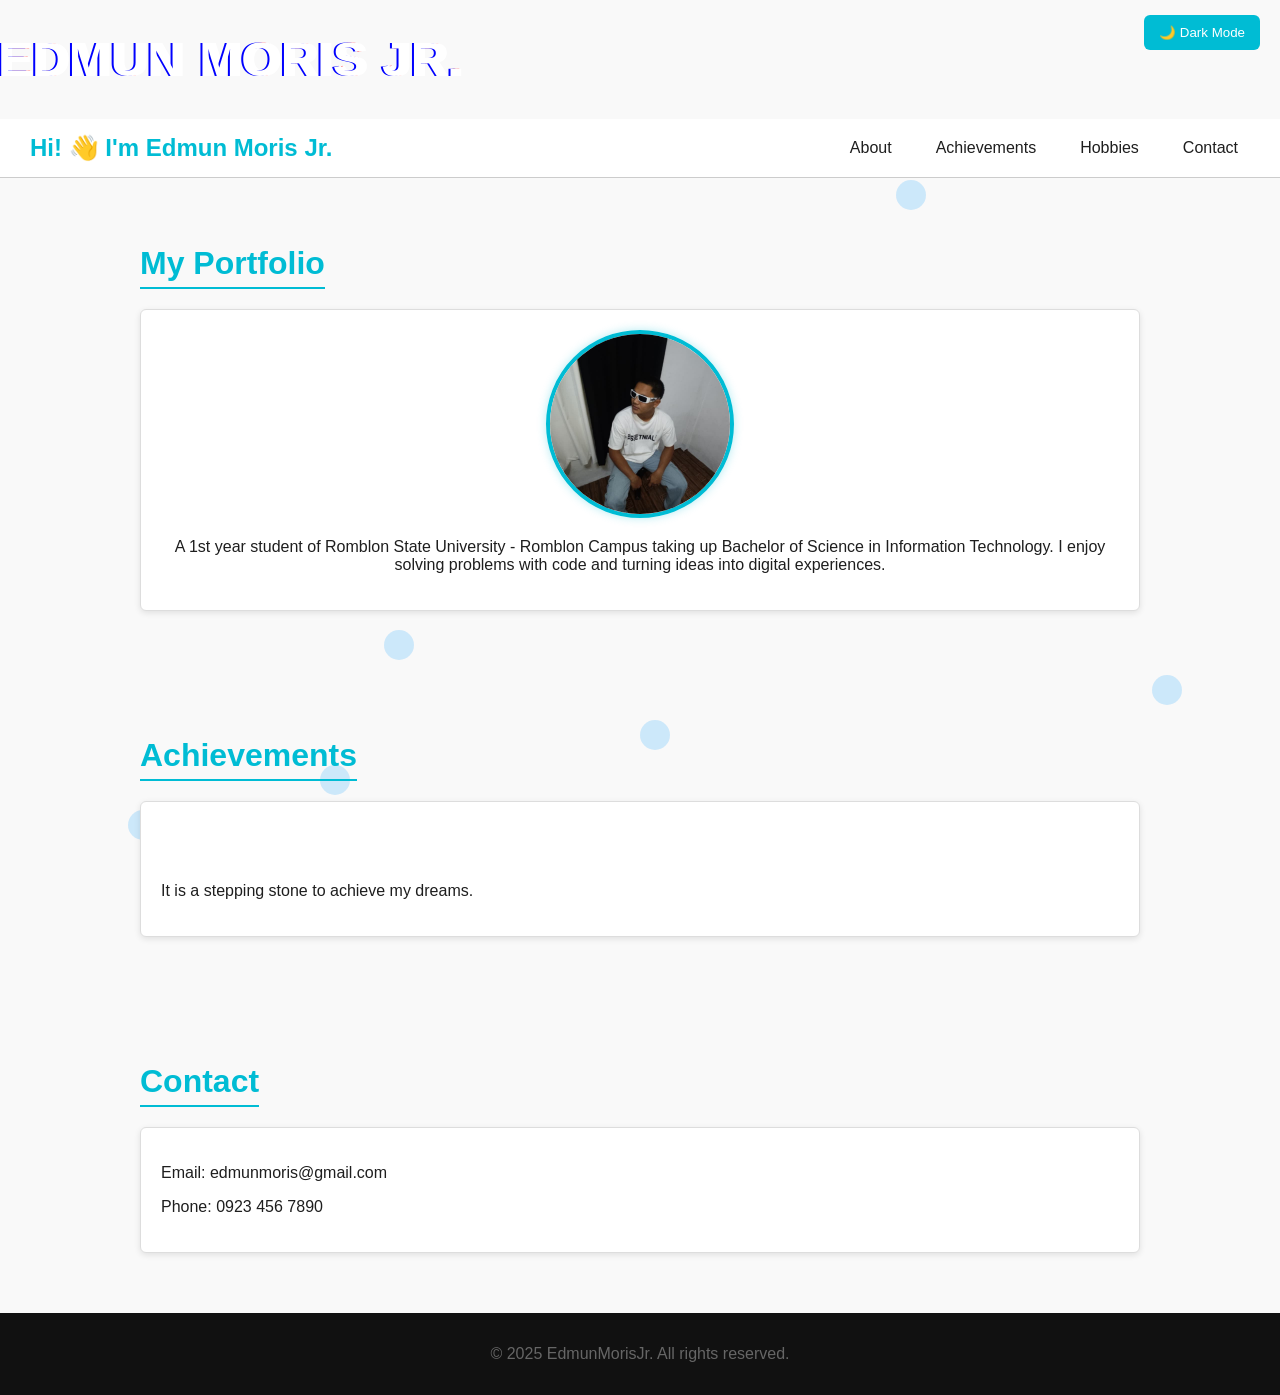
<file: index.html>
<!DOCTYPE html>
<html lang="en">
<head>
  <meta charset="UTF-8" />
  <meta name="viewport" content="width=device-width, initial-scale=1.0"/>
  <title>My Portfolio</title>
  <link rel="stylesheet" href="css/styles.css"/>
  <h1 class="glitch" data-text="Edmun Moris Jr.">Edmun Moris Jr.</h1>
</head>
<body>
  <!-- Dark mode toggle -->
  <button id="darkModeToggle" class="dark-toggle-btn">🌙 Dark Mode</button>
  
  <!-- Navigation Bar -->
  <nav class="navbar">
    <div class="nav-container">
      <h1 class="logo">Hi! 👋 I'm Edmun Moris Jr. </h1>
      <ul class="nav-links">
        <li><a href="about.html">About</a></li>
        <li><a href="achieve.html">Achievements</a></li>
        <li><a href="hobbies.html">Hobbies</a></li>
        <li><a href="contact.html">Contact</a></li>
      </ul>
    </div>
  </nav>

  
  <!-- About -->
  <section id="about">
    <h2>My Portfolio</h2>
    <div class="card about-card">
      <img src="edmun profile pic.jpg" alt="John Doe" class="profile-pic" />
      <p>
         A 1st year student of Romblon State University - Romblon Campus taking up Bachelor of Science in Information Technology.
        I enjoy solving problems with code and turning ideas into digital experiences.
      </p>
    </div>
  </section>

  <!-- Achievements -->
  <section id="achievements">
    <h2>Achievements</h2>
    <div class="card">
      <h3>Senior High Graduate</h3>
      <p>It is a stepping stone to achieve my dreams.</p>
    </div>
  </section>

  </section>
  <!-- Contact -->
  <section id="contact">
    <h2>Contact</h2>
    <div class="card">
      <p>Email: edmunmoris@gmail.com</p>
      <p>Phone: 0923 456 7890</p>
    </div>
  </section>

  <a href="#top" class="back-home-btn" id="backToTopBtn">Back to Top</a>

  <script src="js/script.js"></script>
  </div>
  <div class="bubbles">
    <span class="bubble"></span>
    <span class="bubble"></span>
    <span class="bubble"></span>
    <span class="bubble"></span>
    <span class="bubble"></span>
    <span class="bubble"></span>
    <span class="bubble"></span>
    <span class="bubble"></span>
    <span class="bubble"></span>
    <span class="bubble"></span>
  </div> 

  <footer>
    <p>&copy; 2025 EdmunMorisJr. All rights reserved.</p>
  </footer>
</body>
</html>
</file>
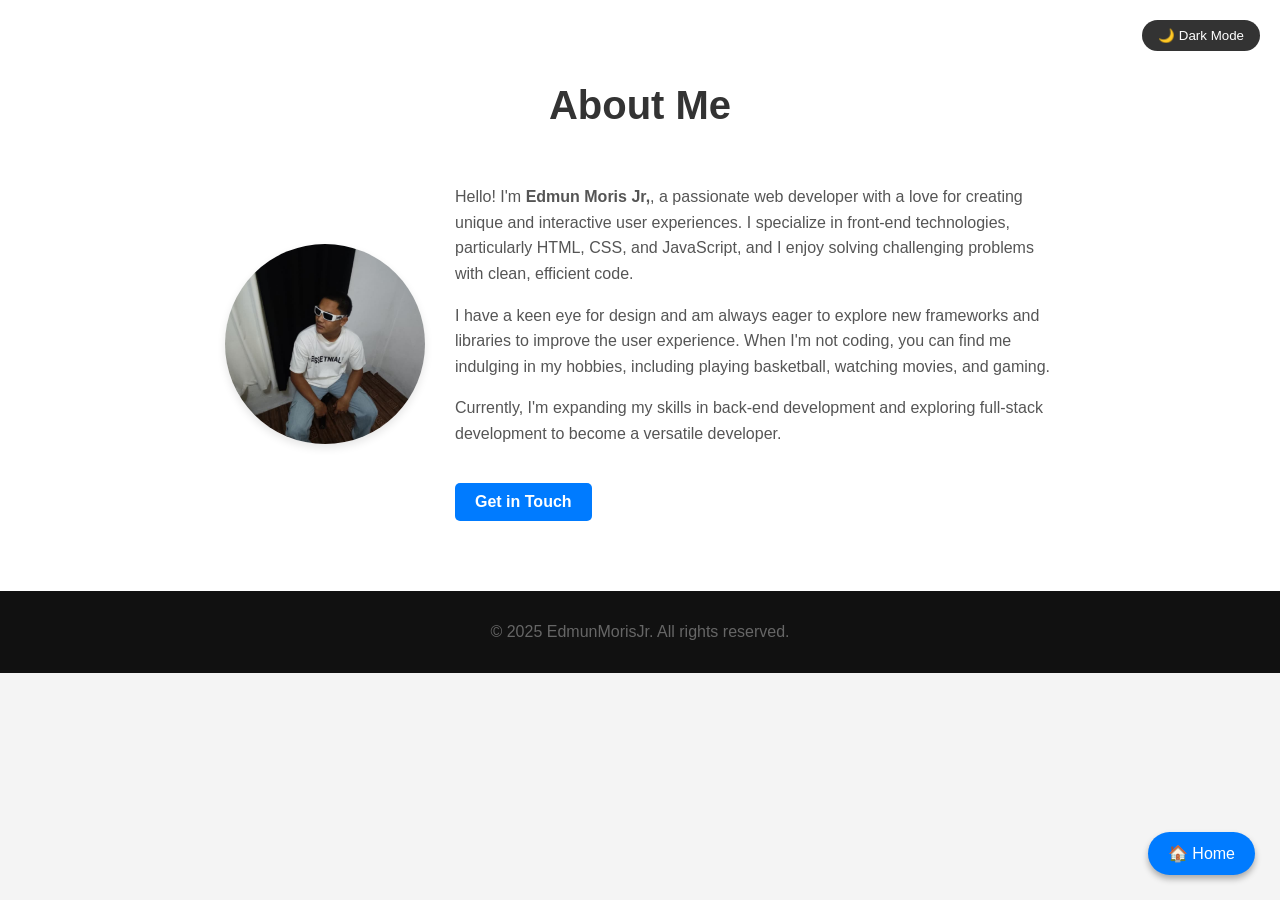
<file: about.html>
<!DOCTYPE html>
<html lang="en">
<head>
    <meta charset="UTF-8">
    <meta name="viewport" content="width=device-width, initial-scale=1.0">
    <title>About Me</title>
    <link rel="stylesheet" href="css/about.css">
</head>
<body>
    <section id="about" class="about-section">
        <div class="about-container">
            <h2>About Me</h2>
            <div class="about-content">
                <img src="edmun profile pic.jpg" alt="Edmun Moris Jr." class="about-img">
                <div class="about-text">
                    <p>Hello! I'm <strong>Edmun Moris Jr,</strong>, a passionate web developer with a love for creating unique and interactive user experiences. I specialize in front-end technologies, particularly HTML, CSS, and JavaScript, and I enjoy solving challenging problems with clean, efficient code.</p>
                    <p>I have a keen eye for design and am always eager to explore new frameworks and libraries to improve the user experience. When I'm not coding, you can find me indulging in my hobbies, including playing basketball, watching movies, and gaming.</p>
                    <p>Currently, I'm expanding my skills in back-end development and exploring full-stack development to become a versatile developer.</p>
                    <a href="contact.html" class="cta-btn">Get in Touch</a>
                </div>
            </div>
        </div>
    </section>

    <button onclick="toggleDarkMode()" class="dark-mode-toggle">🌙 Dark Mode</button>

    <script>
        function toggleDarkMode() {
            document.body.classList.toggle('dark-mode');
        }
    </script>

    <a href = "index.html"><button onclick="scrollToHome()" class="back-home-btn">🏠 Home</button></a>

    <script>
        function scrollToHome() {
          document.getElementById("home").scrollIntoView({ behavior: "smooth" });
        }
      </script>
    <footer>
        <p>&copy; 2025 EdmunMorisJr. All rights reserved.</p>
      </footer>
</body>
</html>
</file>
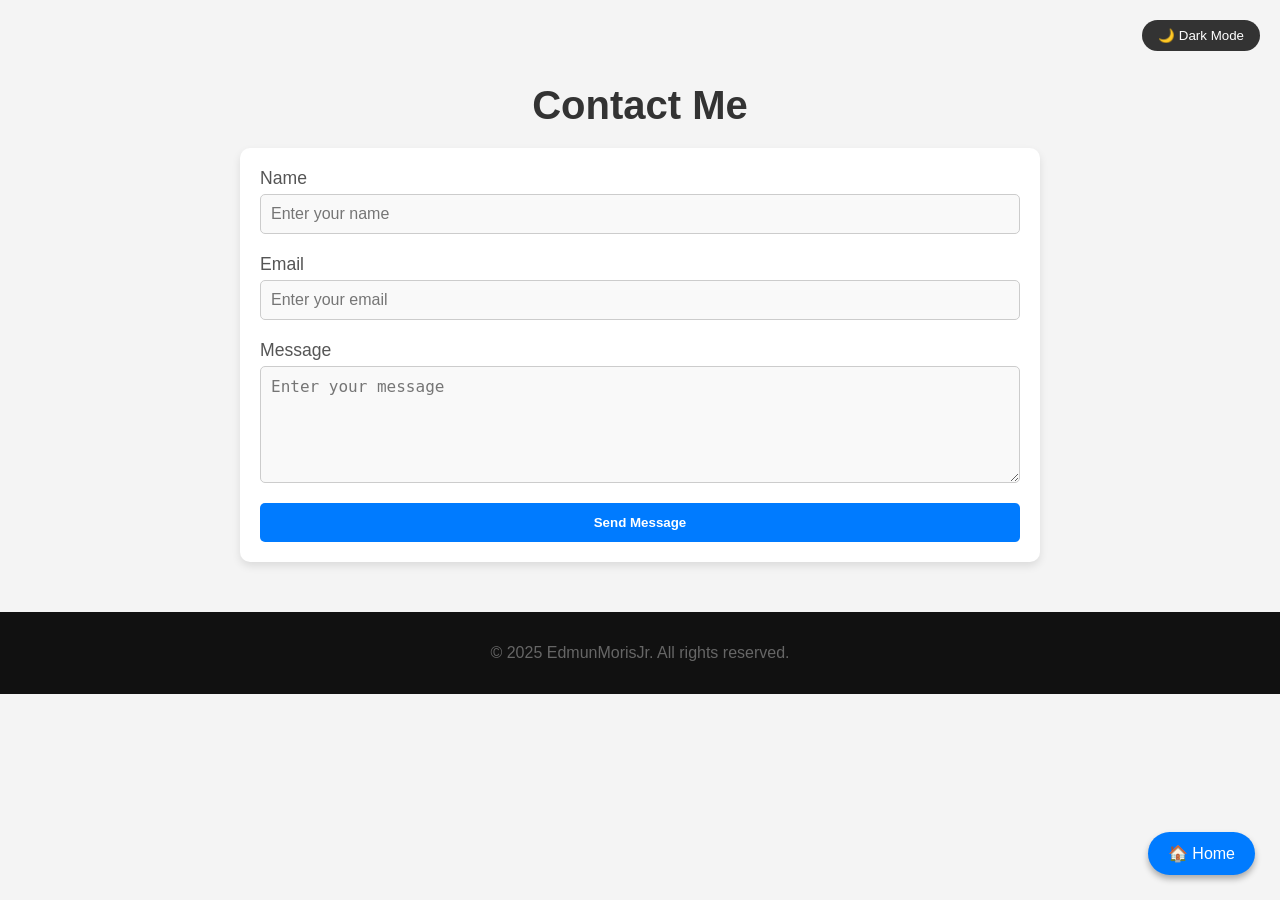
<file: contact.html>
<!DOCTYPE html>
<html lang="en">
<head>
    <meta charset="UTF-8">
    <meta name="viewport" content="width=device-width, initial-scale=1.0">
    <title>Contact</title>
    <link rel="stylesheet" href="css/contact.css">
</head>
<body>
    <!-- Contact Section -->
    <section id="contact" class="contact-section">
        <div class="contact-container">
            <h2>Contact Me</h2>
            <form action="#" method="post" class="contact-form">
                <div class="form-group">
                    <label for="name">Name</label>
                    <input type="text" id="name" name="name" required placeholder="Enter your name">
                </div>
                <div class="form-group">
                    <label for="email">Email</label>
                    <input type="email" id="email" name="email" required placeholder="Enter your email">
                </div>
                <div class="form-group">
                    <label for="message">Message</label>
                    <textarea id="message" name="message" rows="5" required placeholder="Enter your message"></textarea>
                </div>
                <button type="submit" class="submit-btn">Send Message</button>
            </form>
        </div>
    </section>

    <!-- Dark Mode Toggle Button -->
    <button onclick="toggleDarkMode()" class="dark-mode-toggle">🌙 Dark Mode</button>

    <script>
        function toggleDarkMode() {
            document.body.classList.toggle('dark-mode');
        }
    </script>
        <a href = "index.html"><button onclick="scrollToHome()" class="back-home-btn">🏠 Home</button></a>

        <script>
            function scrollToHome() {
              document.getElementById("home").scrollIntoView({ behavior: "smooth" });
            }
          </script>
        <footer>
            <p>&copy; 2025 EdmunMorisJr. All rights reserved.</p>
          </footer>
    </body>
</body>
</html>
</file>
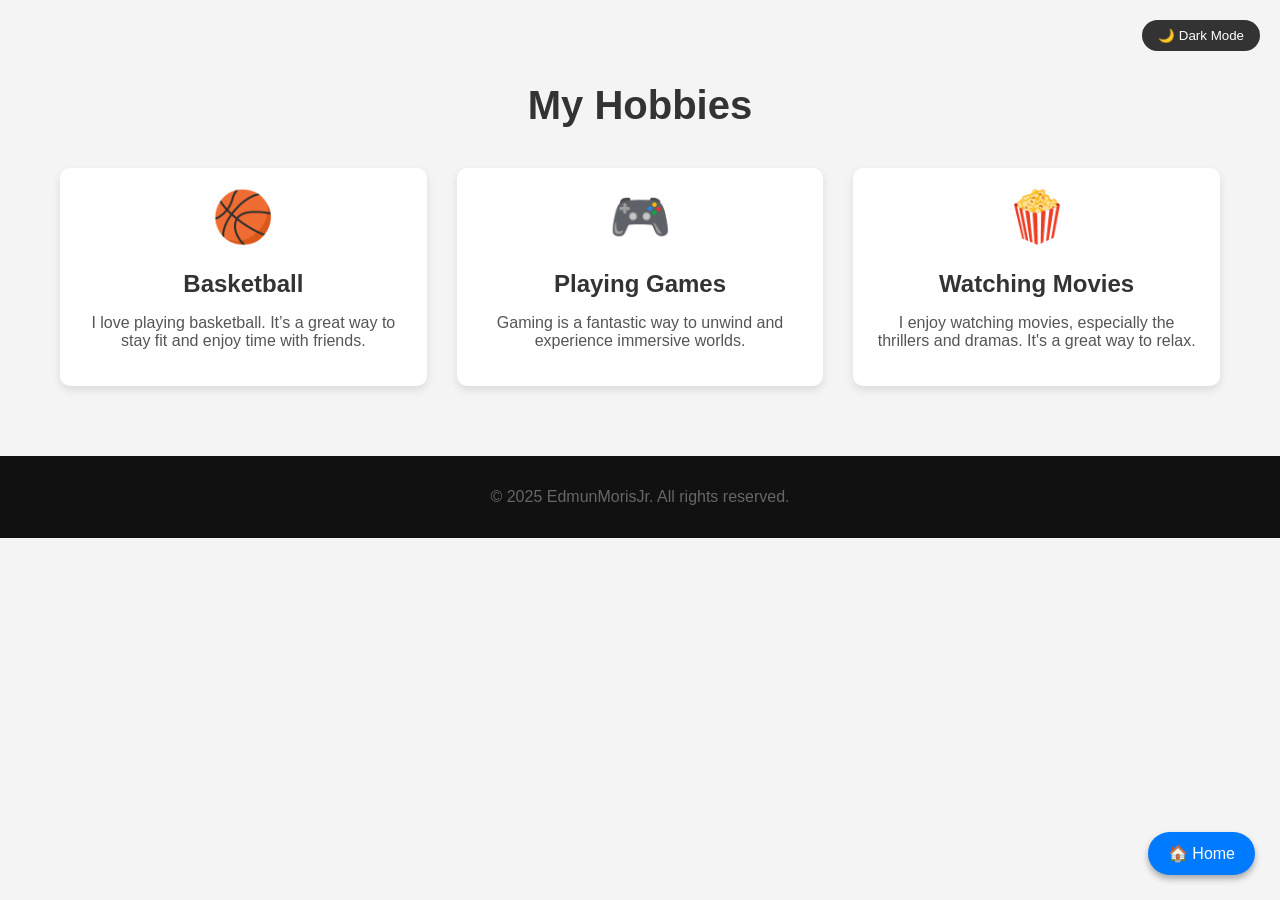
<file: hobbies.html>
<!DOCTYPE html>
<html lang="en">
<head>
    <meta charset="UTF-8">
    <meta name="viewport" content="width=device-width, initial-scale=1.0">
    <title>Hobbies</title>
    <link rel="stylesheet" href="css/hobbies.css">
</head>
<body>
    <!-- Hobbies Section -->
    <section id="hobbies" class="hobbies-section">
        <div class="hobbies-container">
            <h2>My Hobbies</h2>
            <div class="hobbies-content">
                <div class="hobby-card">
                    <div class="hobby-icon">
                        🏀
                    </div>
                    <div class="hobby-text">
                        <h3>Basketball</h3>
                        <p>I love playing basketball. It’s a great way to stay fit and enjoy time with friends.</p>
                    </div>
                </div>
                <div class="hobby-card">
                    <div class="hobby-icon">
                        🎮
                    </div>
                    <div class="hobby-text">
                        <h3>Playing Games</h3>
                        <p>Gaming is a fantastic way to unwind and experience immersive worlds.</p>
                    </div>
                </div>
                <div class="hobby-card">
                    <div class="hobby-icon">
                        🍿
                    </div>
                    <div class="hobby-text">
                        <h3>Watching Movies</h3>
                        <p>I enjoy watching movies, especially the thrillers and dramas. It's a great way to relax.</p>
                    </div>
                </div>
            </div>
        </div>
    </section>

    <!-- Dark Mode Toggle Button -->
    <button onclick="toggleDarkMode()" class="dark-mode-toggle">🌙 Dark Mode</button>

    <script>
        function toggleDarkMode() {
            document.body.classList.toggle('dark-mode');
        }
    </script>

<a href = "index.html"><button onclick="scrollToHome()" class="back-home-btn">🏠 Home</button></a>

<script>
    function scrollToHome() {
      document.getElementById("home").scrollIntoView({ behavior: "smooth" });
    }
  </script>
<footer>
    <p>&copy; 2025 EdmunMorisJr. All rights reserved.</p>
  </footer>
</body>
</html>
</file>
<file: css/styles.css>
/* Global Styles */
body {
    font-family: 'Poppins', sans-serif;
    background-color: #1e1e1e;
    color: #f0f0f0;
    margin: 0;
    padding: 0;
  }
  
  a {
    text-decoration: none;
    color: inherit;
  }
  
  ul {
    list-style: none;
    padding: 0;
    margin: 0;
  }
  
  /* Navigation */
  .navbar {
    background-color: #2c2c2c;
    padding: 15px 30px;
    border-bottom: 1px solid #444;
    position: sticky;
    top: 0;
    z-index: 1000;
  }
  
  .nav-container {
    display: flex;
    justify-content: space-between;
    align-items: center;
  }
  
  .logo {
    font-size: 1.5rem;
    color: #00bcd4;
    margin: 0;
  }
  
  .nav-links {
    display: flex;
    gap: 20px;
  }
  
  .nav-links li a {
    color: #f0f0f0;
    padding: 6px 12px;
    transition: background 0.3s, color 0.3s;
  }
  
  .nav-links li a:hover {
    background-color: #00bcd4;
    color: #000;
    border-radius: 4px;
  }
  .profile-pic {
    width: 180px;
    height: 180px;
    object-fit: cover;
    border-radius: 50%;
    border: 4px solid #00bcd4;
    margin-bottom: 20px;
    box-shadow: 0 0 12px rgba(0, 188, 212, 0.5);
    display: block;
    margin-left: auto;
    margin-right: auto;
  } 
  /* Make sure image and text layout works well */
  .about-card {
    text-align: center;
  }
  
  /* Sections */
  section {
    padding: 40px 20px;
    max-width: 1000px;
    margin: auto;
  }
  
  h2 {
    font-size: 2rem;
    margin-bottom: 20px;
    color: #00bcd4;
    border-bottom: 2px solid #00bcd4;
    display: inline-block;
    padding-bottom: 5px;
  }
  
  h3 {
    color: #ffffff;
  }
  
  /* Cards */
  .card {
    background: #2c2c2c;
    padding: 20px;
    margin-bottom: 20px;
    border-radius: 6px;
    border: 1px solid #333;
    box-shadow: 0 2px 8px rgba(0, 0, 0, 0.2);
  }
  
  /* Projects Grid */
  .project-grid {
    display: flex;
    flex-wrap: wrap;
    gap: 20px;
  }
  
  .project-grid .card {
    flex: 1 1 calc(33.33% - 20px);
    min-width: 250px;
  }
  
  /* Back to Top */
  .back-home-btn {
    display: block;
    text-align: center;
    margin: 40px auto;
    background-color: #37474f;
    color: #fff;
    padding: 10px 20px;
    text-decoration: none;
    border-radius: 4px;
    max-width: 200px;
  }
  
  .back-home-btn:hover {
    background-color: #263238;
  }
  
  /* Dark Mode Button */
  .dark-toggle-btn {
    position: fixed;
    top: 15px;
    right: 20px;
    background-color: #00bcd4;
    color: white;
    border: none;
    padding: 10px 15px;
    border-radius: 6px;
    cursor: pointer;
    z-index: 9999;
  }
  
  /* Dark Mode Styles */
  body.dark-mode {
    background-color: #121212;
    color: #eaeaea;
  }
  
  body.dark-mode .card,
  body.dark-mode .navbar {
    background-color: #1a1a1a;
    border-color: #444;
  }
  
  body.dark-mode .nav-links li a:hover {
    background-color: #00bcd4;
    color: #000;
  }
  
  body.dark-mode h1,
  body.dark-mode h2,
  body.dark-mode h3,
  body.dark-mode p,
  body.dark-mode a {
    color: #ffffff !important;
  }
  
  .glitch {
    font-size: 3rem;
    font-weight: bold;
    color: white;
    position: relative;
    text-transform: uppercase;
    letter-spacing: 2px;
  }
  
  .glitch::before,
  .glitch::after {
    content: attr(data-text);
    position: absolute;
    top: 0;
    left: 0;
    width: 100%;
    color: white;
    background: transparent;
    overflow: hidden;
  }
  
  .glitch::before {
    left: 2px;
    text-shadow: -2px 0 red;
    animation: glitchTop 2s infinite linear alternate-reverse;
  }
  
  .glitch::after {
    left: -2px;
    text-shadow: -2px 0 blue;
    animation: glitchBottom 1.5s infinite linear alternate-reverse;
  }
  
  @keyframes glitchTop {
    0% {
      clip-path: inset(0 0 85% 0);
    }
    10% {
      clip-path: inset(10% 0 75% 0);
    }
    20% {
      clip-path: inset(15% 0 60% 0);
    }
    30% {
      clip-path: inset(30% 0 45% 0);
    }
    40% {
      clip-path: inset(50% 0 30% 0);
    }
    50% {
      clip-path: inset(60% 0 20% 0);
    }
    60% {
      clip-path: inset(70% 0 15% 0);
    }
    70% {
      clip-path: inset(80% 0 5% 0);
    }
    100% {
      clip-path: inset(85% 0 0 0);
    }
  }
  
  @keyframes glitchBottom {
    0% {
      clip-path: inset(85% 0 0 0);
    }
    10% {
      clip-path: inset(75% 0 10% 0);
    }
    20% {
      clip-path: inset(60% 0 15% 0);
    }
    30% {
      clip-path: inset(45% 0 30% 0);
    }
    40% {
      clip-path: inset(30% 0 50% 0);
    }
    50% {
      clip-path: inset(20% 0 60% 0);
    }
    60% {
      clip-path: inset(15% 0 70% 0);
    }
    70% {
      clip-path: inset(5% 0 80% 0);
    }
    100% {
      clip-path: inset(0 0 85% 0);
    }
  }
  .bubbles {
    position: fixed;
    width: 100%;
    height: 100%;
    z-index: -1;
    overflow: hidden;
    top: 0;
    left: 0;
    pointer-events: none;
  }
  
  .bubble {
    position: absolute;
    display: block;
    width: 30px;
    height: 30px;
    background: rgba(0, 153, 255, 0.3);
    border-radius: 50%;
    animation: float 10s infinite;
    opacity: 0.6;
  }
  
  /* Position bubbles randomly */
  .bubble:nth-child(1) { top: 90%; left: 10%; animation-name: floatUp; }
  .bubble:nth-child(2) { top: 50%; left: 20%; animation-name: floatRight; }
  .bubble:nth-child(3) { top: 70%; left: 30%; animation-name: floatDown; }
  .bubble:nth-child(4) { top: 60%; left: 40%; animation-name: floatLeft; }
  .bubble:nth-child(5) { top: 80%; left: 50%; animation-name: floatUp; }
  .bubble:nth-child(6) { top: 40%; left: 60%; animation-name: floatRight; }
  .bubble:nth-child(7) { top: 20%; left: 70%; animation-name: floatDown; }
  .bubble:nth-child(8) { top: 90%; left: 80%; animation-name: floatLeft; }
  .bubble:nth-child(9) { top: 85%; left: 25%; animation-name: floatUp; }
  .bubble:nth-child(10) { top: 75%; left: 90%; animation-name: floatRight; }
  
  @keyframes floatUp {
    0%   { transform: translateY(0) scale(1); opacity: 0.6; }
    100% { transform: translateY(-120vh) scale(1.4); opacity: 0; }
  }
  
  @keyframes floatDown {
    0%   { transform: translateY(0) scale(1); opacity: 0.6; }
    100% { transform: translateY(120vh) scale(1.4); opacity: 0; }
  }
  
  @keyframes floatRight {
    0%   { transform: translateX(0) scale(1); opacity: 0.6; }
    100% { transform: translateX(100vw) scale(1.2); opacity: 0; }
  }
  
  @keyframes floatLeft {
    0%   { transform: translateX(0) scale(1); opacity: 0.6; }
    100% { transform: translateX(-100vw) scale(1.2); opacity: 0; }
  }
  
  body.dark-mode .bubble {
    background: rgba(0, 153, 255, 0.5);
  }
/* Footer */
footer {
    text-align: center;
    padding: 1rem;
    background-color: #111;
    color: #666;
  } 
/* Light Mode (Default) */
body {
    font-family: 'Poppins', sans-serif;
    background-color: #f9f9f9;
    color: #1e1e1e;
    margin: 0;
    padding: 0;
    transition: background 0.3s, color 0.3s;
  }
  
  .card {
    background: #ffffff;
    color: #1e1e1e;
    border: 1px solid #ddd;
    border-radius: 6px;
    padding: 20px;
    margin-bottom: 20px;
    box-shadow: 0 2px 6px rgba(0, 0, 0, 0.1);
  }
  
  .navbar {
    background-color: #ffffff;
    border-bottom: 1px solid #ccc;
  }
  
  .nav-links li a {
    color: #1e1e1e;
  }
  
  .nav-links li a:hover {
    background-color: #00bcd4;
    color: #fff;
  }
  
  .logo {
    color: #00bcd4;
  }
  
  /* Profile Picture */
  .profile-pic {
    width: 180px;
    height: 180px;
    object-fit: cover;
    border-radius: 50%;
    border: 4px solid #00bcd4;
    margin-bottom: 20px;
    box-shadow: 0 0 10px rgba(0, 188, 212, 0.3);
    display: block;
    margin-left: auto;
    margin-right: auto;
  }
  
  /* Dark Mode Toggle Button */
  .dark-toggle-btn {
    position: fixed;
    top: 15px;
    right: 20px;
    background-color: #00bcd4;
    color: white;
    border: none;
    padding: 10px 15px;
    border-radius: 6px;
    cursor: pointer;
    z-index: 9999;
  }
  🌙 Dark Mode Overrides
  css
  Copy
  Edit
  /* Dark Mode Styles */
  body.dark-mode {
    background-color: #121212;
    color: #f0f0f0;
  }
  
  body.dark-mode .card {
    background-color: #1e1e1e;
    color: #f0f0f0;
    border-color: #333;
  }
  
  body.dark-mode .navbar {
    background-color: #1a1a1a;
    border-bottom: 1px solid #444;
  }
  
  body.dark-mode .nav-links li a {
    color: #f0f0f0;
  }
  
  body.dark-mode .nav-links li a:hover {
    background-color: #00bcd4;
    color: #000;
  }
  
  body.dark-mode .logo,
  body.dark-mode h2,
  body.dark-mode h3,
  body.dark-mode p,
  body.dark-mode a {
    color: #ffffff;
  }
  
  body.dark-mode .profile-pic {
    box-shadow: 0 0 12px rgba(0, 188, 212, 0.6);
  }
</file>
<file: css/about.css>
/* General styles */
body {
    font-family: 'Arial', sans-serif;
    margin: 0;
    padding: 0;
    transition: background-color 0.3s, color 0.3s;
}

/* Light Mode (default) */
body {
    background-color: #f4f4f4;
    color: #333;
}

.about-section {
    padding: 50px 20px;
    background-color: #ffffff;
    text-align: center;
}

.about-container {
    max-width: 1200px;
    margin: 0 auto;
}

.about-section h2 {
    font-size: 2.5rem;
    font-weight: bold;
    color: #333;
    margin-bottom: 20px;
}

.about-content {
    display: flex;
    justify-content: center;
    align-items: center;
    gap: 30px;
    flex-wrap: wrap;
    padding: 20px;
}

.about-img {
    width: 200px;
    height: 200px;
    border-radius: 50%;
    object-fit: cover;
    box-shadow: 0 4px 8px rgba(0, 0, 0, 0.1);
}

.about-text {
    max-width: 600px;
    text-align: left;
}

.about-text p {
    font-size: 1rem;
    line-height: 1.6;
    color: #555;
}

.cta-btn {
    display: inline-block;
    margin-top: 20px;
    padding: 10px 20px;
    background-color: #007BFF;
    color: white;
    text-decoration: none;
    font-weight: bold;
    border-radius: 5px;
    transition: background-color 0.3s ease;
}

.cta-btn:hover {
    background-color: #0056b3;
}

/* Dark Mode */
body.dark-mode {
    background-color: #121212;
    color: #f1f1f1;
}

body.dark-mode .about-section {
    background-color: #1e1e1e;
    color: #f1f1f1;
}

body.dark-mode .about-section h2 {
    color: #ffffff;
}

body.dark-mode .about-text p {
    color: #ccc;
}

body.dark-mode .cta-btn {
    background-color: #00bfff;
    color: #000;
}

body.dark-mode .cta-btn:hover {
    background-color: #0099cc;
}

body.dark-mode .about-img {
    box-shadow: 0 4px 8px rgba(255, 255, 255, 0.1);
}

/* Dark Mode Toggle Button */
.dark-mode-toggle {
    position: fixed;
    top: 20px;
    right: 20px;
    padding: 8px 16px;
    border: none;
    border-radius: 20px;
    background: #333;
    color: #fff;
    cursor: pointer;
    z-index: 999;
    transition: background 0.3s;
}

.dark-mode-toggle:hover {
    background: #555;
}
.back-home-btn {
    position: fixed;
    bottom: 25px;
    right: 25px;
    padding: 12px 20px;
    background-color: #007bff;
    color: white;
    border: none;
    border-radius: 30px;
    font-size: 16px;
    cursor: pointer;
    z-index: 1000;
    box-shadow: 0 4px 6px rgba(0, 0, 0, 0.3);
    transition: background-color 0.3s ease;
  }
  
  .back-home-btn:hover {
    background-color: #0056b3;
  }  
/* Footer */
footer {
    text-align: center;
    padding: 1rem;
    background-color: #111;
    color: #666;
  }
</file>
<file: css/contact.css>
/* General Styles */
body {
    font-family: 'Arial', sans-serif;
    margin: 0;
    padding: 0;
    transition: background-color 0.3s, color 0.3s;
}

/* Contact Section */
.contact-section {
    padding: 50px 20px;
    text-align: center;
    transition: background-color 0.3s, color 0.3s;
}

/* Light Mode (default) */
body {
    background-color: #f4f4f4;
    color: #333;
}

.contact-container {
    max-width: 800px;
    margin: 0 auto;
}

.contact-section h2 {
    font-size: 2.5rem;
    font-weight: bold;
    color: #333;
    margin-bottom: 20px;
}

/* Form Styles */
.contact-form {
    display: flex;
    flex-direction: column;
    gap: 20px;
    padding: 20px;
    background-color: #fff;
    border-radius: 10px;
    box-shadow: 0 4px 8px rgba(0, 0, 0, 0.1);
}

.form-group {
    display: flex;
    flex-direction: column;
    text-align: left;
}

label {
    font-size: 1.1rem;
    color: #555;
}

input, textarea {
    padding: 10px;
    font-size: 1rem;
    border: 1px solid #ccc;
    border-radius: 5px;
    margin-top: 5px;
    background-color: #f9f9f9;
    color: #333;
}

input:focus, textarea:focus {
    border-color: #007BFF;
    outline: none;
}

.submit-btn {
    padding: 12px 20px;
    background-color: #007BFF;
    color: white;
    border: none;
    border-radius: 5px;
    font-weight: bold;
    cursor: pointer;
    transition: background-color 0.3s ease;
}

.submit-btn:hover {
    background-color: #0056b3;
}

/* Dark Mode Styles */
body.dark-mode {
    background-color: #121212;
    color: #f1f1f1;
}

body.dark-mode .contact-section {
    background-color: #1e1e1e;
}

body.dark-mode .contact-section h2 {
    color: #ffffff;
}

body.dark-mode .contact-form {
    background-color: #333;
    color: #f1f1f1;
}

body.dark-mode .form-group label {
    color: #ddd;
}

body.dark-mode input, body.dark-mode textarea {
    background-color: #444;
    color: #f1f1f1;
    border: 1px solid #666;
}

body.dark-mode input:focus, body.dark-mode textarea:focus {
    border-color: #0056b3;
}

body.dark-mode .submit-btn {
    background-color: #ff4500;
}

body.dark-mode .submit-btn:hover {
    background-color: #ff6347;
}

/* Dark Mode Toggle Button */
.dark-mode-toggle {
    position: fixed;
    top: 20px;
    right: 20px;
    padding: 8px 16px;
    border: none;
    border-radius: 20px;
    background: #333;
    color: #fff;
    cursor: pointer;
    z-index: 999;
    transition: background 0.3s;
}

.dark-mode-toggle:hover {
    background: #555;
}

/* Mobile-friendly adjustments */
@media (max-width: 768px) {
    .contact-form {
        padding: 15px;
    }

    .submit-btn {
        padding: 10px 15px;
    }
}
.back-home-btn {
    position: fixed;
    bottom: 25px;
    right: 25px;
    padding: 12px 20px;
    background-color: #007bff;
    color: white;
    border: none;
    border-radius: 30px;
    font-size: 16px;
    cursor: pointer;
    z-index: 1000;
    box-shadow: 0 4px 6px rgba(0, 0, 0, 0.3);
    transition: background-color 0.3s ease;
  }
  
  .back-home-btn:hover {
    background-color: #0056b3;
  }  
  /* Footer */
  footer {
    text-align: center;
    padding: 1rem;
    background-color: #111;
    color: #666;
  }
</file>
<file: css/hobbies.css>
/* General Styles */
body {
    font-family: 'Arial', sans-serif;
    margin: 0;
    padding: 0;
    transition: background-color 0.3s, color 0.3s;
}

/* Hobbies Section */
.hobbies-section {
    padding: 50px 20px;
    text-align: center;
    transition: background-color 0.3s, color 0.3s;
}

/* Light Mode (default) */
body {
    background-color: #f4f4f4;
    color: #333;
}

.hobbies-container {
    max-width: 1200px;
    margin: 0 auto;
}

.hobbies-section h2 {
    font-size: 2.5rem;
    font-weight: bold;
    color: #333;
    margin-bottom: 20px;
}

/* Hobby Cards Layout */
.hobbies-content {
    display: grid;
    grid-template-columns: repeat(auto-fill, minmax(280px, 1fr));
    gap: 30px;
    padding: 20px;
}

/* Individual Hobby Card */
.hobby-card {
    background-color: #fff;
    border-radius: 10px;
    box-shadow: 0 4px 8px rgba(0, 0, 0, 0.1);
    overflow: hidden;
    text-align: center;
    padding: 20px;
    transition: transform 0.3s ease;
}

.hobby-card:hover {
    transform: translateY(-10px);
}

.hobby-icon {
    font-size: 50px; /* Adjust icon size */
    margin-bottom: 20px;
}

.hobby-text h3 {
    font-size: 1.5rem;
    color: #333;
    margin-bottom: 10px;
}

.hobby-text p {
    font-size: 1rem;
    color: #555;
}

/* Dark Mode Styles */
body.dark-mode {
    background-color: #121212;
    color: #f1f1f1;
}

body.dark-mode .hobbies-section {
    background-color: #1e1e1e;
}

body.dark-mode .hobbies-section h2 {
    color: #ffffff;
}

body.dark-mode .hobby-card {
    background-color: #333;
    color: #f1f1f1;
}

body.dark-mode .hobby-card:hover {
    background-color: #444;
}

body.dark-mode .hobby-icon {
    font-size: 60px; /* Larger icon size for dark mode */
}

body.dark-mode .hobby-text h3 {
    color: #ffffff;
}

body.dark-mode .hobby-text p {
    color: #ddd;
}

/* Dark Mode Toggle Button */
.dark-mode-toggle {
    position: fixed;
    top: 20px;
    right: 20px;
    padding: 8px 16px;
    border: none;
    border-radius: 20px;
    background: #333;
    color: #fff;
    cursor: pointer;
    z-index: 999;
    transition: background 0.3s;
}

.dark-mode-toggle:hover {
    background: #555;
}

/* Mobile-friendly adjustments */
@media (max-width: 768px) {
    .hobbies-content {
        grid-template-columns: repeat(auto-fill, minmax(250px, 1fr));
    }
}
.back-home-btn {
    position: fixed;
    bottom: 25px;
    right: 25px;
    padding: 12px 20px;
    background-color: #007bff;
    color: white;
    border: none;
    border-radius: 30px;
    font-size: 16px;
    cursor: pointer;
    z-index: 1000;
    box-shadow: 0 4px 6px rgba(0, 0, 0, 0.3);
    transition: background-color 0.3s ease;
  }
  
  .back-home-btn:hover {
    background-color: #0056b3;
  }  
/* Footer */
footer {
    text-align: center;
    padding: 1rem;
    background-color: #111;
    color: #666;
  }
</file>
